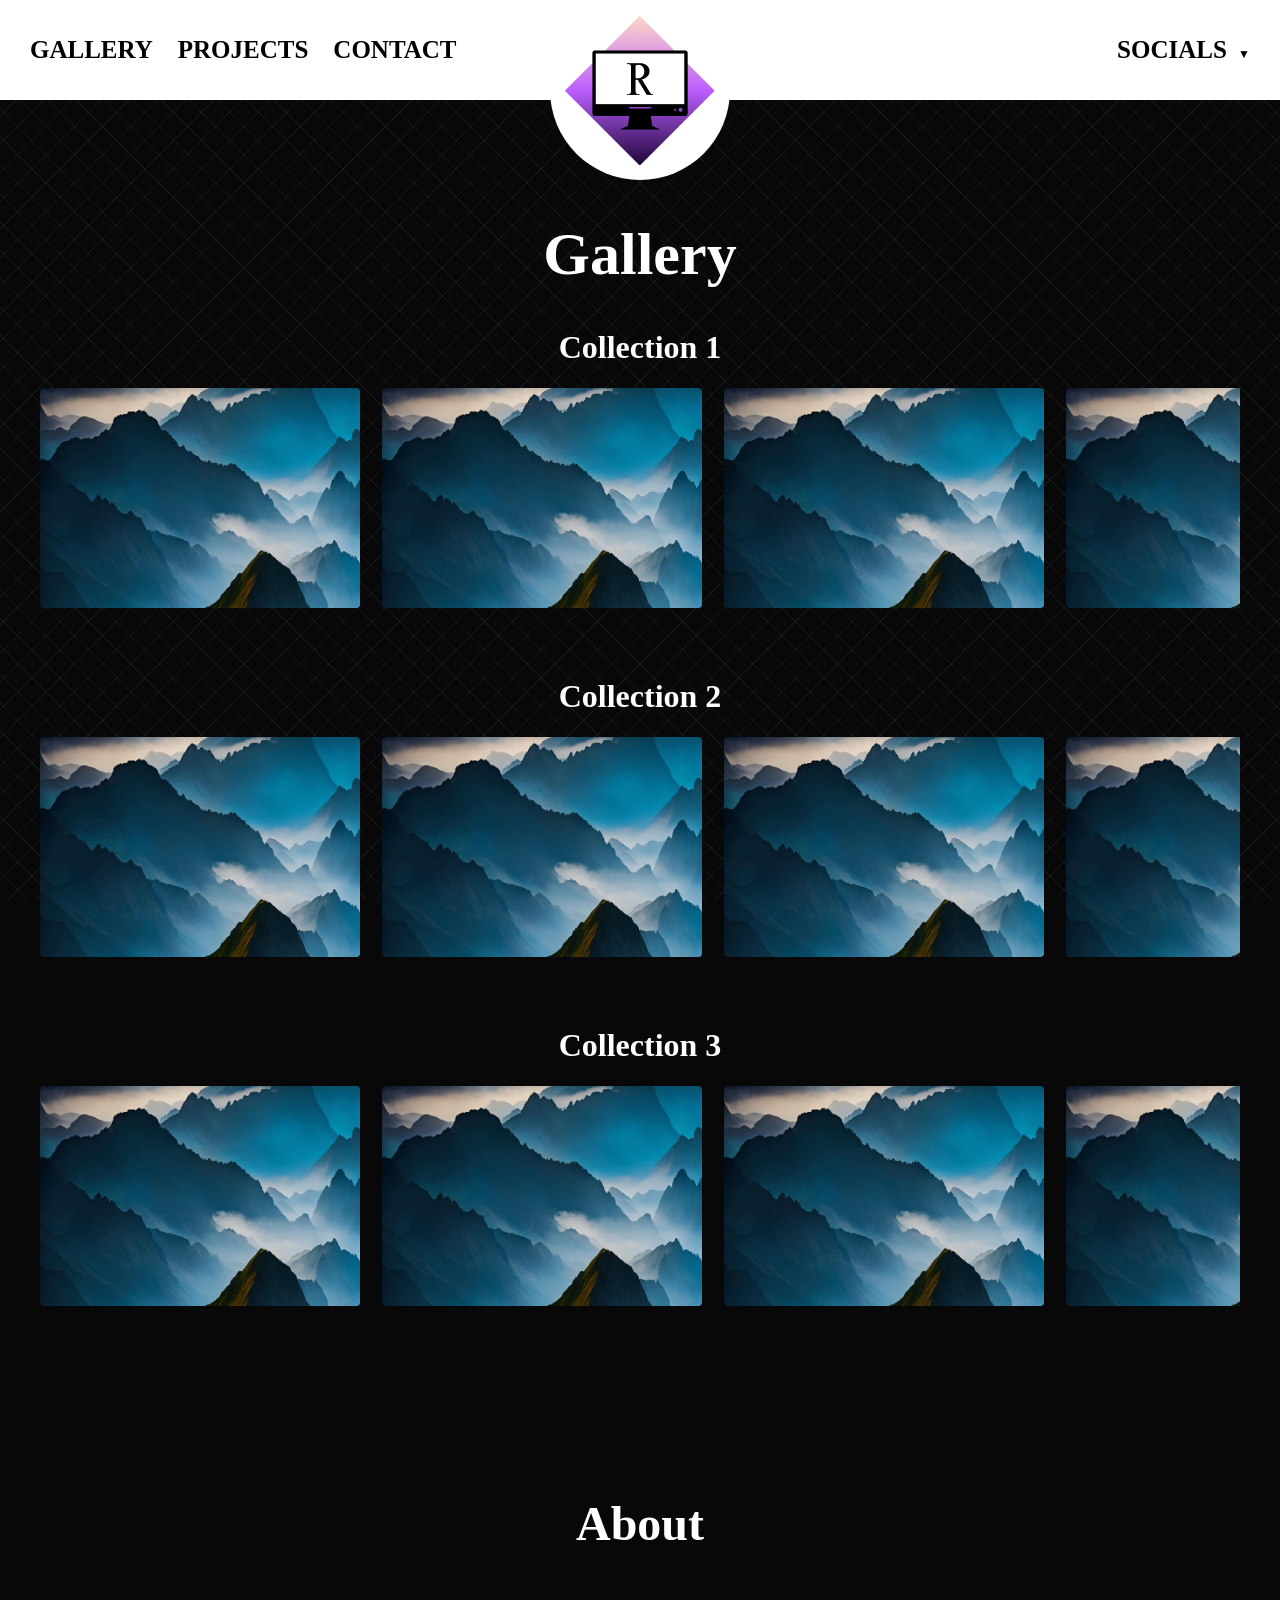
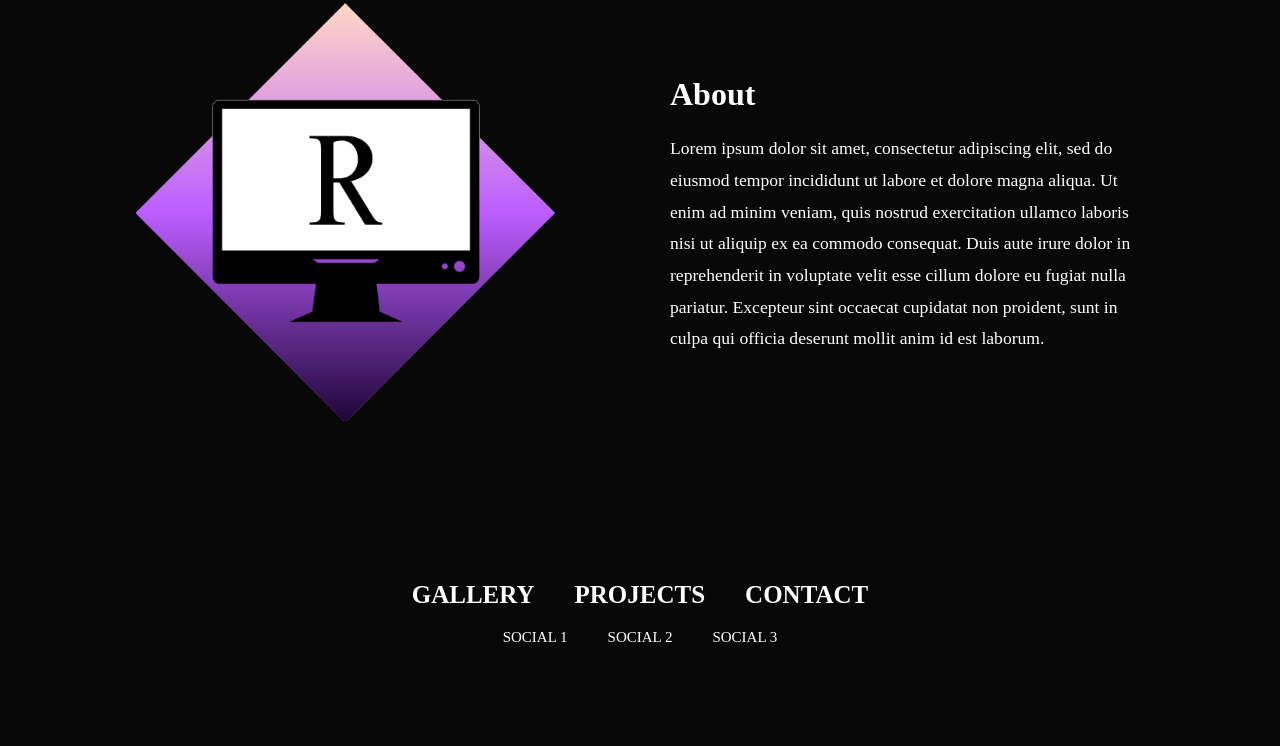
<file: index.html>
<!-- Homepage -->

<!DOCTYPE html>
<html>

    <head>
        <link rel="Stylesheet" href="style.css">
        <script src="scripts.js" defer></script>
        <meta name="viewport" content="width=device-width, initial-scale=1.0">
    </head>

    
    <main class="portfolio">

        <h1>Gallery</h1>

        <!-- SECTION 1: COLLECTION 1 -->
        <section class="work-section">
            <h2>
                <a href="project-detail.html?id=folder-1">
                    Collection 1
                </a>
            </h2>

            <div class="carousel">
                <div class="carousel-track">
                    <!-- Original images -->
                    <img src="images/placeholder.png" alt="Project 1">
                    <img src="images/placeholder.png" alt="Project 2">
                    <img src="images/placeholder.png" alt="Project 3">
                    <img src="images/placeholder.png" alt="Project 4">
                    <img src="images/placeholder.png" alt="Project 5">
                    <img src="images/placeholder.png" alt="Project 6">

                    <!-- Duplicate the same sequence for seamless looping -->
                    <img src="images/placeholder.png" alt="" aria-hidden="true">
                    <img src="images/placeholder.png" alt="" aria-hidden="true">
                    <img src="images/placeholder.png" alt="" aria-hidden="true">
                    <img src="images/placeholder.png" alt="" aria-hidden="true">
                    <img src="images/placeholder.png" alt="" aria-hidden="true">
                    <img src="images/placeholder.png" alt="" aria-hidden="true">
                </div>
            </div>
        </section>

        <!-- SECTION 2: COLLECTION 2 -->
        <section class="work-section">
            <h2>
                <a href="project-detail.html?id=folder-2">
                    Collection 2
                </a>
            </h2>

            <div class="carousel carousel-two">
                <div class="carousel-track">
                    <!-- Original images -->
                    <img src="images/placeholder.png" alt="Project 1">
                    <img src="images/placeholder.png" alt="Project 2">
                    <img src="images/placeholder.png" alt="Project 3">
                    <img src="images/placeholder.png" alt="Project 4">
                    <img src="images/placeholder.png" alt="Project 5">
                    <img src="images/placeholder.png" alt="Project 6">

                    <!-- Duplicate the same sequence for seamless looping -->
                    <img src="images/placeholder.png" alt="" aria-hidden="true">
                    <img src="images/placeholder.png" alt="" aria-hidden="true">
                    <img src="images/placeholder.png" alt="" aria-hidden="true">
                    <img src="images/placeholder.png" alt="" aria-hidden="true">
                    <img src="images/placeholder.png" alt="" aria-hidden="true">
                    <img src="images/placeholder.png" alt="" aria-hidden="true">
                </div>
            </div>
        </section>

        <!-- SECTION 3: COLLECTION 3 -->
        <section class="work-section">
            <h2>
                <a href="project-detail.html?id=folder-3">
                    Collection 3
                </a>
            </h2>

            <div class="carousel carousel-three">
                <div class="carousel-track">
                    <!-- Original images -->
                    <img src="images/placeholder.png" alt="Project 1">
                    <img src="images/placeholder.png" alt="Project 2">
                    <img src="images/placeholder.png" alt="Project 3">
                    <img src="images/placeholder.png" alt="Project 4">
                    <img src="images/placeholder.png" alt="Project 5">
                    <img src="images/placeholder.png" alt="Project 6">

                    <!-- Duplicate the same sequence for seamless looping -->
                    <img src="images/placeholder.png" alt="" aria-hidden="true">
                    <img src="images/placeholder.png" alt="" aria-hidden="true">
                    <img src="images/placeholder.png" alt="" aria-hidden="true">
                    <img src="images/placeholder.png" alt="" aria-hidden="true">
                    <img src="images/placeholder.png" alt="" aria-hidden="true">
                    <img src="images/placeholder.png" alt="" aria-hidden="true">
                </div>
            </div>
        </section>

        
        <section class="about-section" id="about">
            <h1>About</h1>

            <div class="about-content">
                <div class="about-image">
                    <img src="images/logo.png" alt="Profile picture">
                </div>

                <div class="about-text">
                    <h2>About</h2>
                    <p>
                        Lorem ipsum dolor sit amet, consectetur adipiscing elit, 
                        sed do eiusmod tempor incididunt ut labore et dolore magna aliqua. 
                        Ut enim ad minim veniam, quis nostrud exercitation ullamco laboris 
                        nisi ut aliquip ex ea commodo consequat. Duis aute irure dolor in 
                        reprehenderit in voluptate velit esse cillum dolore eu fugiat nulla 
                        pariatur. Excepteur sint occaecat cupidatat non proident, sunt in 
                        culpa qui officia deserunt mollit anim id est laborum.
                    </p>
                </div>
            </div>
        </section>


    </main>


    

</html>
</file>
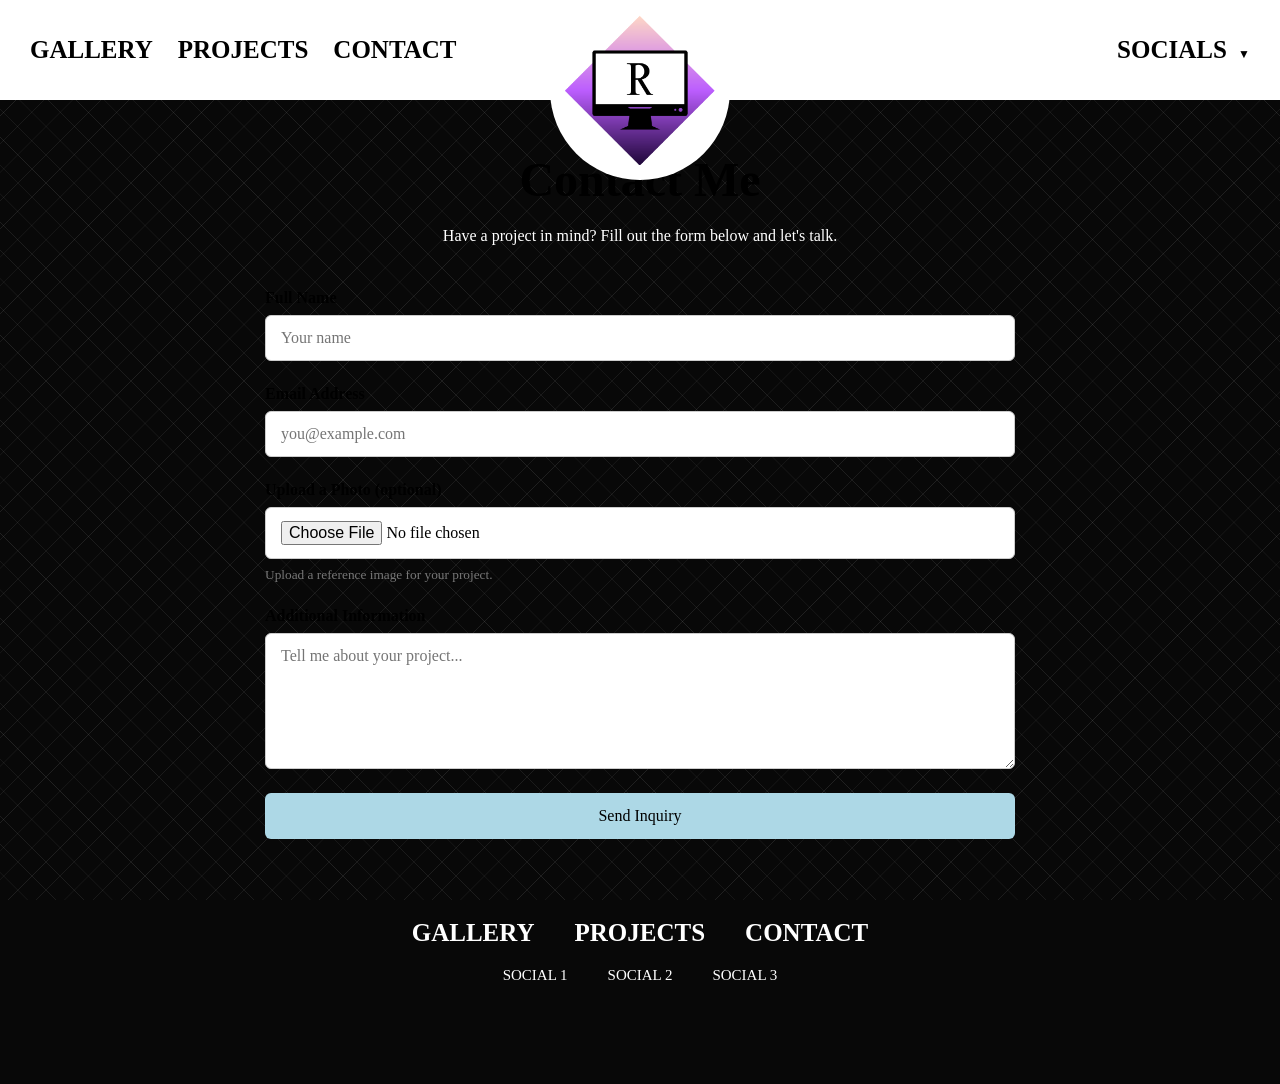
<file: contact.html>
<!-- Homepage -->

<!DOCTYPE html>
<html>

    <head>
        <link rel="Stylesheet" href="style.css">
        <script src="scripts.js" defer></script>
        <meta name="viewport" content="width=device-width, initial-scale=1.0">
    </head>

    
    <main class="contact-page">
        <h1>Contact Me</h1>
        <p class="contact-intro">
            Have a project in mind? Fill out the form below and let's talk.
        </p>

        <form class="contact-form" action="https://formspree.io/f/mdearlnl" method="POST"
            enctype="multipart/form-data">

                <input
                    type="hidden"
                    name="_next"
                    value="https://marcogrusso376.github.io/portfolio-project/thank-you-page.html"
                >

            <div class="form-group">
                <label for="name">Full Name</label>
                <input
                    type="text"
                    id="name"
                    name="name"
                    placeholder="Your name"
                    required
                >
            </div>

            <div class="form-group">
                <label for="email">Email Address</label>
                <input
                    type="email"
                    id="email"
                    name="email"
                    placeholder="you@example.com"
                    required
                >
            </div>

            <div class="form-group">
                <label for="photo">Upload a Photo (optional)</label>
                <input
                    type="file"
                    id="photo"
                    name="photo"
                    accept="image/*"
                >
                <small>Upload a reference image for your project.</small>
            </div>

            <div class="form-group">
                <label for="message">Additional Information</label>
                <textarea
                    id="message"
                    name="message"
                    rows="6"
                    placeholder="Tell me about your project..."
                    required
                ></textarea>
            </div>

            <button type="submit">Send Inquiry</button>
        </form>
    </main>


</html>
</file>
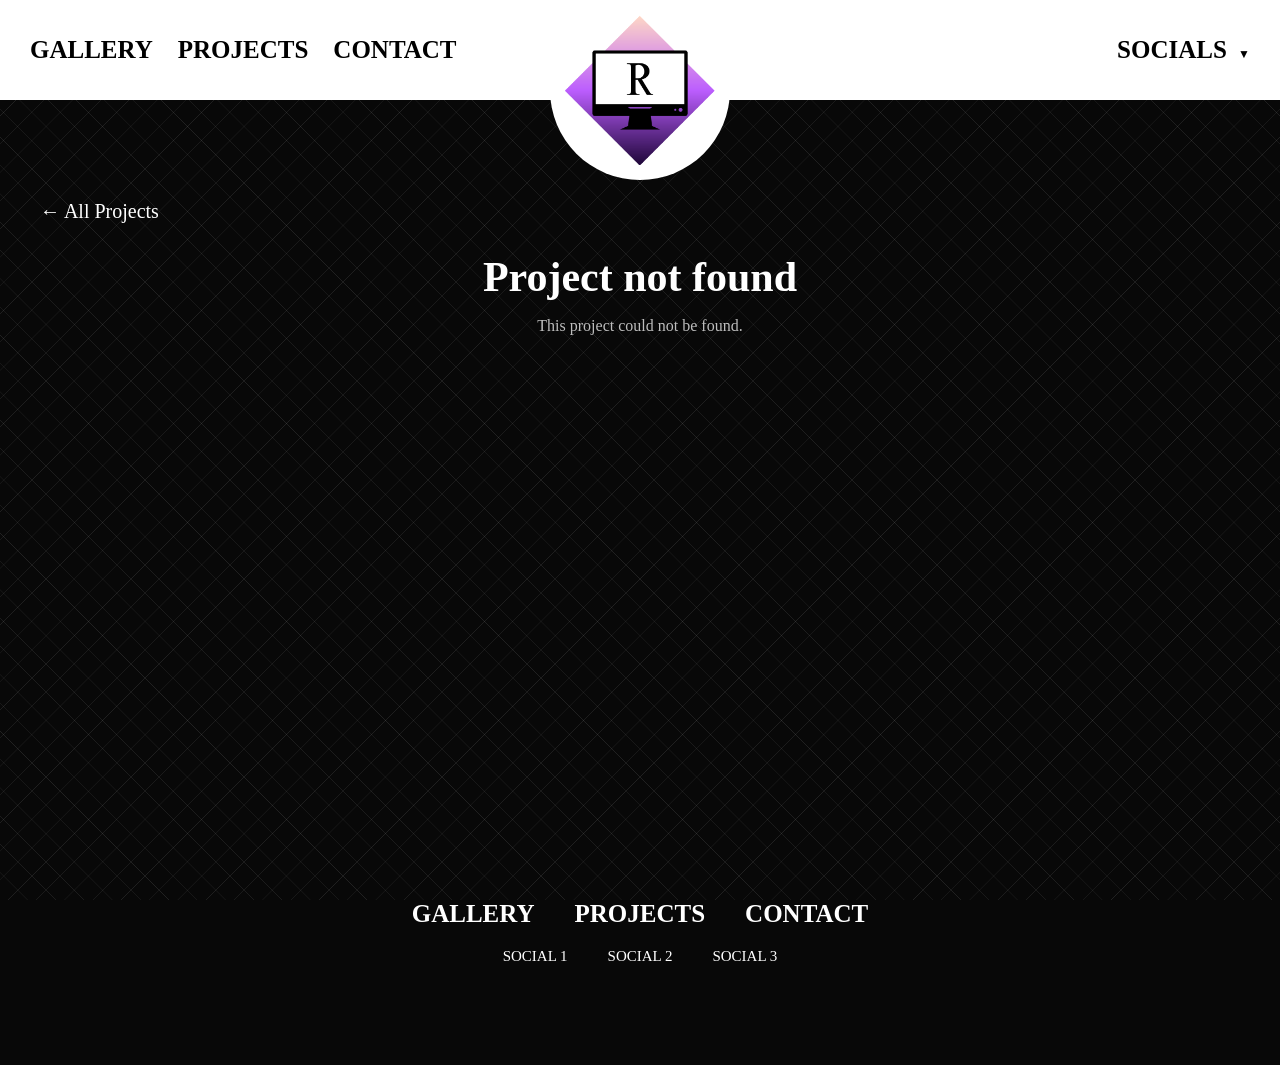
<file: project-detail.html>
<!DOCTYPE html>
<html lang="en">
<head>
    <meta charset="UTF-8">
    <meta name="viewport" content="width=device-width, initial-scale=1.0">
    <title>Project Details</title>
    <link rel="stylesheet" href="style.css">

    <script src="scripts.js" defer></script>
    <script src="projects-data.js" defer></script>
    <script src="project-detail.js" defer></script>
</head>
<body>

    <main class="project-detail-page">
        <a href="projects.html" class="back-link">
            ← All Projects
        </a>

        <h1 id="project-title"></h1>
        <p id="project-category"></p>
        <p id="project-description"></p>

        <div class="project-gallery" id="project-gallery"></div>
    </main>

</body>
</html>
</file>
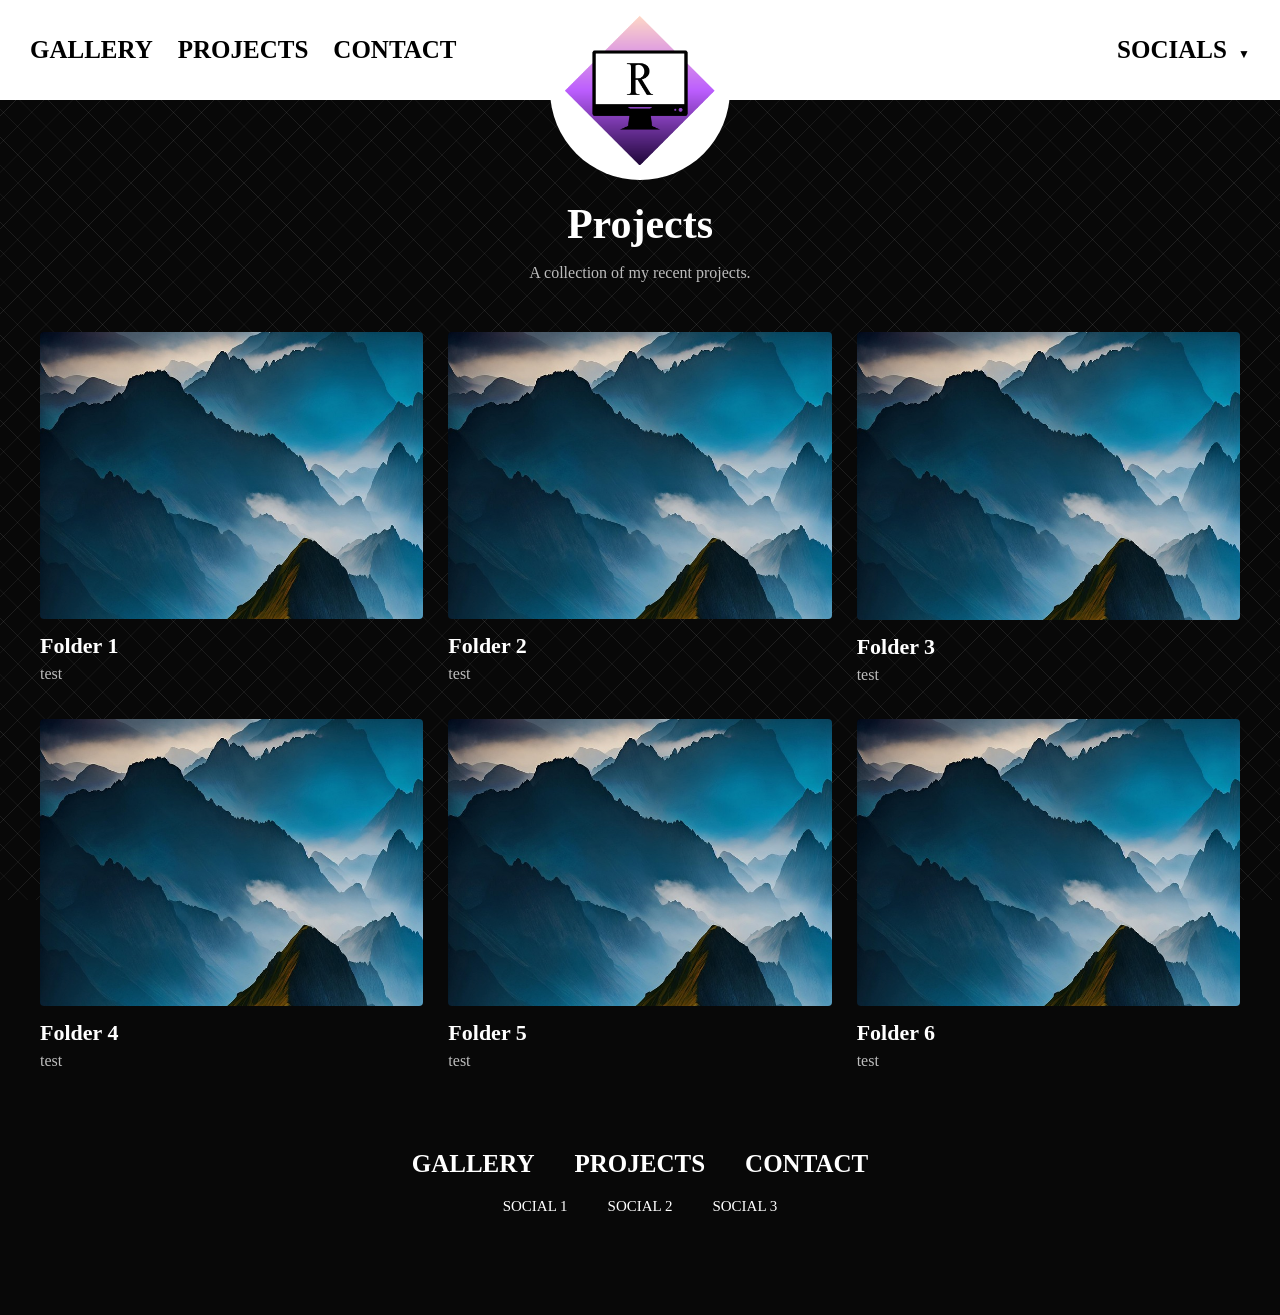
<file: projects.html>
<!DOCTYPE html>
<html lang="en">
<head>
    <meta charset="UTF-8">
    <meta name="viewport" content="width=device-width, initial-scale=1.0">
    <title>Projects</title>
    <link rel="stylesheet" href="style.css">

    <script src="scripts.js" defer></script>
    <script src="projects-data.js" defer></script>
    <script src="projects.js" defer></script>
</head>
<body>

    <main class="projects-page">
        <h1>Projects</h1>
        <p class="projects-intro">A collection of my recent projects.</p>

        <div class="projects-grid" id="projects-grid"></div>
    </main>

</body>
</html>
</file>
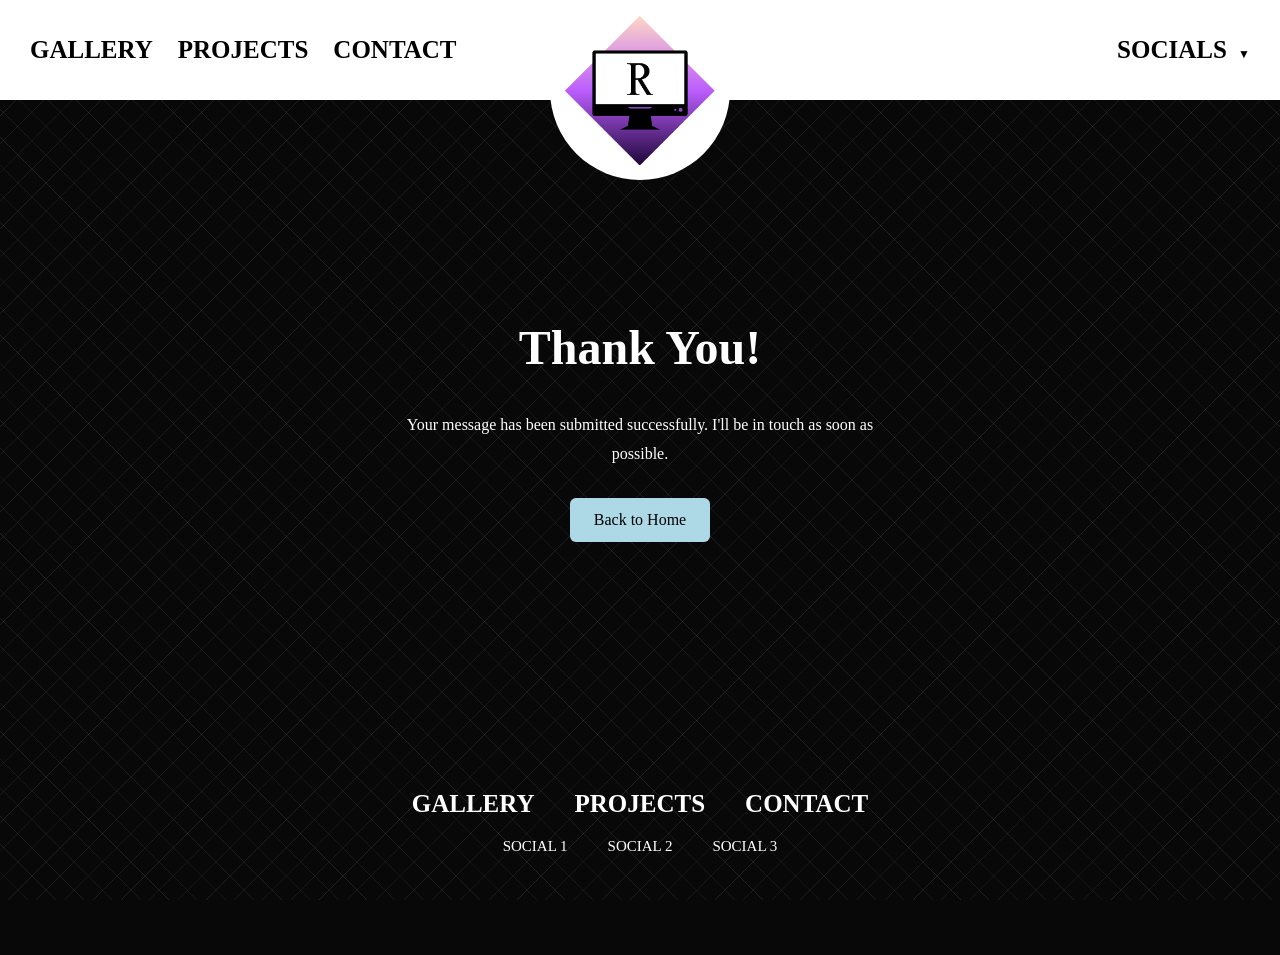
<file: thank-you-page.html>
<!DOCTYPE html>
<html lang="en">
<head>
    <meta charset="UTF-8">
    <meta name="viewport" content="width=device-width, initial-scale=1.0">
    <title>Thank You</title>
    <link rel="stylesheet" href="style.css">
    <script src="scripts.js" defer></script>
</head>
<body>

    <main class="thank-you-page">
        <h1>Thank You!</h1>

        <p>
            Your message has been submitted successfully.
            I'll be in touch as soon as possible.
        </p>

        <a href="index.html" class="thank-you-button">
            Back to Home
        </a>
    </main>

</body>
</html>
</file>
<file: style.css>
html {
    scroll-behavior: smooth;
}

/* Background color */

body {
    margin: 0;
    background-color: #080808;

    background-image:
        repeating-linear-gradient(
            45deg,
            transparent 0px,
            transparent 19px,
            rgba(255, 255, 255, 0.1) 19.5px,
            transparent 20px
        ),
        repeating-linear-gradient(
            -45deg,
            transparent 0px,
            transparent 19px,
            rgba(255, 255, 255, 0.1) 19.5px,
            transparent 20px
        );

    background-attachment: fixed;
}



/* Nav bar */
header {
    position: fixed;
    top: 0;
    left: 0;

    width: 100%;
    height: 100px;

    background-color: white;

    display: flex;
    align-items: center;
    justify-content: space-between;

    padding: 0 30px;
    box-sizing: border-box;

    z-index: 10;
}

/* Left-side navigation */
nav {
    display: flex;
    align-items: center;
    gap: 25px;
    font-size: 25px;
    flex-wrap: nowrap;
}

nav a {
    transition: color 0.20s;
}

nav a:hover {
    color: lightblue;
}

.nav-style {
    font-family: Georgia, 'Times New Roman', Times, serif;
    font-weight: 900;
    text-transform: uppercase;
    text-decoration: none;
    color: black;
}


/* Center logo badge */
.brand-badge {
    position: absolute;
    top: 0;
    left: 50%;
    transform: translateX(-50%);

    width: 180px;
    height: 180px;

    background: white;
    border-radius: 0 0 120px 120px;

    display: flex;
    justify-content: center;
    align-items: center;

    transition: width 0.4s ease,
                height 0.4s ease,
                border-radius 0.4s ease;
                

    z-index: 1;
}

/* Logo */
.brand-logo{
    display: flex;
    align-items: center;
    justify-content: center;
}

.brand-logo img {
    width: 150px;
    height: 150px;
    object-fit: contain;

    transition: width 0.4s ease,
                height 0.4s ease;
                transform: 0.4s ease;
}

/* Keep navbar links above the badge */
.main-nav,
.nav-right {
    position: relative;
    z-index: 2;
}

/* Scrolled navbar */
header.scrolled .brand-badge {
    width: 100px;
    height: 100px;
    border-radius: 0 0 50px 50px;
}

header.scrolled .brand-logo img {
    width: 60px;
    height: 60px;
}



/* Right-side section */
.nav-right {
    display: flex;
    align-items: center;
    gap: 50px;
    margin-left: auto;
}

/* Social links */
.social-links {
    display: flex;
    align-items: center;
    gap: 20px;
}

/* Dropdown */
.dropdown {
    position: relative;
}

.dropdown-button {
    font-family: Georgia, 'Times New Roman', Times, serif;
    font-weight: 900;
    text-transform: uppercase;
    font-size: 25px;
    color: black;

    background: none;
    border: none;
    cursor: pointer;
    padding: 10px 0;
    transition: color 0.20s;
}

.dropdown-button:hover {
    color: lightblue;
}

.arrow {
    font-size: 12px;
    margin-left: 5px;
}

/* Dropdown menu */
.dropdown-content {
    display: none;
    position: absolute;
    top: 100%;
    right: 0;

    min-width: 180px;
    background-color: white;
    box-shadow: 0 4px 10px rgba(0, 0, 0, 0.15);
}

/* Dropdown links */
.dropdown-content a {
    display: block;
    padding: 15px;
    font-family: Georgia, 'Times New Roman', Times, serif;
    font-weight: 900;
    text-transform: uppercase;
    text-decoration: none;
    color: black;
    font-size: 16px;
    transition: color 0.20s;
}

.dropdown-content a:hover {
    color: lightblue;
    background-color: #f5f5f5;
}

/* Show menu on hover or keyboard focus */
.dropdown:hover .dropdown-content,
.dropdown:focus-within .dropdown-content {
    display: block;
}

/* Mobile navigation */
.menu-toggle,
.mobile-menu {
    display: none;
}

@media (max-width: 768px) {

    /* Keep the header fixed and aligned */
    header {
        height: 80px;
        padding: 0 18px;
    }

    /* Hide the desktop navigation and socials */
    header > nav,
    header .nav-right {
        display: none;
    }

    /* Center the logo */
    header .brand-badge {
        width: 100px;
        height: 100px;
        border-radius: 0 0 50px 50px;
    }

    header .brand-logo img {
        width: 80px;
        height: 80px;
    }

    header.scrolled .brand-badge {
        width: 75px;
        height: 75px;
        border-radius: 0 0 38px 38px;
    }

    header.scrolled .brand-logo img {
        width: 60px;
        height: 60px;
    }

    /* Three-line button */
    header .menu-toggle {
        display: block;
        margin-left: auto;
        padding: 8px;
        background: transparent;
        border: none;
        color: black;
        font-size: 30px;
        line-height: 1;
        cursor: pointer;
        position: relative;
        z-index: 1002;
    }

    /* Dropdown menu is hidden until clicked */
    header .mobile-menu {
        display: none;
        position: absolute;
        top: 100%;
        right: 0;
        width: 210px;
        padding: 8px 0;
        background: #080808;
        flex-direction: column;
        box-shadow: 0 5px 12px rgba(0, 0, 0, 0.35);
        z-index: 1001;
    }

    header .mobile-menu.active {
        display: flex;
    }

    header .mobile-menu a {
        display: block;
        padding: 14px 20px;
        color: white;
        font-family: Georgia, 'Times New Roman', serif;
        font-size: 16px;
        text-decoration: none;
    }

    header .mobile-menu a:hover {
        background: #252525;
        color: lightblue;
    }

    /* Keep page content from sitting under the header */
    .portfolio {
        padding-top: 140px;
    }
}

/*Footer */

footer nav {
    display: flex;
    justify-content: center;
    gap: 40px;
}

.footer-style {
    font-family: Georgia, 'Times New Roman', Times, serif;
    font-weight: 900;

    text-transform: uppercase;
    text-decoration: none;
    text-align: center;

    color: white;
    margin-bottom: 20px;

}

.footer-socials-style {
    font-family: Georgia, 'Times New Roman', Times, serif;
    font-weight: 400;
    font-size: 15px;

    text-transform: uppercase;
    text-decoration: none;
    text-align: center;

    color: white;
    margin-bottom: 100px;

}

/* Portfolio homepage */

.portfolio {
    padding: 180px 40px 80px;
    color: white;
    overflow: hidden;
}

.portfolio h1{
    color: white;
    font-size: 60px;
    text-align: center;
}

.work-section {
    margin-bottom: 70px;
}

.work-section h2 {
    font-size: 32px;
    margin: 0 0 22px;
    text-align: center;
    width: 100%;
}

.work-section h2 a {
    color: white;
    text-decoration: none;
    transition: color 0.2s ease, font-size 0.2s ease;
}

.work-section h2 a:hover {
    color: lightblue;
    font-size: 36px;
}

.carousel {
    width: 100%;
    overflow: hidden;
}

.carousel-track {
    display: flex;
    width: max-content;
    gap: 22px;
    animation: carousel-move 40s linear infinite;
}

.carousel-track img {
    display: block;
    flex: 0 0 320px;
    width: 320px;
    height: 220px;
    object-fit: cover;
    border-radius: 4px;
}

.carousel-track img:hover {
    transform: scale(1.03);
}

.carousel-two .carousel-track {
    animation-delay: -2s;
}

.carousel-three .carousel-track {
    animation-delay: -4s;
}


/* Move exactly half the duplicated track's width */
@keyframes carousel-move {
    from {
        transform: translateX(0);
    }

    to {
        transform: translateX(calc(-50% - 11px));
    }
}


/* Smaller screens */

@media (max-width: 700px) {
    .portfolio {
        padding: 120px 20px 50px;
    }

    .work-section h2 {
        font-size: 25px;
        text-align: center;
    }

    .carousel-track img {
        width: 250px;
        height: 175px;
    }
}

/* Accessibility: reduce animation if requested */

@media (prefers-reduced-motion: reduce) {
    .carousel-track {
        animation: none;
    }
}



/* Full-screen image preview */

.image-overlay {
    position: fixed;
    inset: 0;
    z-index: 1000;
    background: rgba(0, 0, 0, 0.9);
    display: flex;
    align-items: center;
    justify-content: center;
    padding: 50px;
    box-sizing: border-box;
    cursor: zoom-out;
}

.image-overlay img {
    max-width: 90%;
    max-height: 85vh;
    object-fit: contain;
    border-radius: 4px;
    cursor: default;
}

.image-overlay-close {
    position: absolute;
    top: 20px;
    right: 30px;
    font-size: 42px;
    color: white;
    background: none;
    border: none;
    cursor: pointer;
}

@media (max-width: 700px) {
    .image-overlay {
        padding: 20px;
    }

    .image-overlay img {
        max-width: 100%;
        max-height: 80vh;
    }
}



/* All Projects Page */

.projects-page,
.project-detail-page {
    padding: 200px 40px 80px;
    color: white;
    min-height: 100vh;
    box-sizing: border-box;
}

.projects-page > h1,
.project-detail-page > h1 {
    text-align: center;
    font-size: 42px;
    margin: 0 0 12px;
    .projects-page h1 {
    margin-top: 60px;
}
}

.projects-intro {
    text-align: center;
    color: #bdbdbd;
    margin-bottom: 50px;
}

/* Project cards */

.projects-grid {
    display: grid;
    grid-template-columns: repeat(3, minmax(0, 1fr));
    gap: 35px 25px;
}

/* Project cards */

.project-card {
    color: white;
    text-decoration: none;
    min-width: 0;

    opacity: 0;
    animation: projectFadeIn 0.7s ease forwards;
}

@keyframes projectFadeIn {
    from {
        opacity: 0;
        transform: translateY(20px);
    }

    to {
        opacity: 1;
        transform: translateY(0);
    }
}


.project-card img {
    display: block;
    width: 100%;
    aspect-ratio: 4 / 3;
    object-fit: cover;
    border-radius: 4px;
    transition: opacity 0.25s ease;
}

.project-card:hover img {
    opacity: 0.8;
}

.project-card h2 {
    font-size: 22px;
    margin: 14px 0 6px;
}

.project-card p {
    color: #bdbdbd;
    margin: 0;
}

/* Individual Project Page */

.back-link {
    display: inline-block;
    color: white;
    font-size: 20px;
    text-decoration: none;
    margin-bottom: 30px;
    transition: 0.2s;
}

.back-link:hover {
    color: lightblue;
}

#project-category,
#project-description {
    text-align: center;
    color: #bdbdbd;
}

#project-description {
    margin-bottom: 45px;
}

/* Project image gallery */

.project-gallery {
    display: grid;
    grid-template-columns: repeat(2, minmax(0, 1fr));
    gap: 22px;
}

.project-gallery img {
    display: block;
    width: 100%;
    height: auto;
    border-radius: 4px;
}

/* Responsive layout */

@media (max-width: 800px) {
    .projects-grid {
        grid-template-columns: repeat(2, minmax(0, 1fr));
    }

    .project-gallery {
        grid-template-columns: 1fr;
    }
}

@media (max-width: 500px) {
    .projects-page,
    .project-detail-page {
        padding: 140px 20px 50px;
    }

    .projects-grid {
        grid-template-columns: 1fr;
    }
}


.about-section {
    padding: 80px 8%;
    margin-top: 60px;
    overflow: hidden;
}

.about-section > h1 {
    text-align: center;
    font-size: 3rem;
    margin-bottom: 50px;
}

.about-content {
    display: flex;
    align-items: center;
    justify-content: center;
    gap: 60px;
    max-width: 1100px;
    margin: 0 auto;
}

.about-image,
.about-text {
    flex: 1;
    min-width: 0;
}

.about-image img {
    display: block;
    width: 100%;
    max-width: 420px;
    border-radius: 8px;
}

.about-text h2 {
    font-size: 2rem;
    margin-bottom: 20px;
}

.about-text p {
    font-size: 1.1rem;
    line-height: 1.8;
}

@media (max-width: 700px) {
    .about-content {
        flex-direction: column;
        gap: 30px;
    }

    .about-image img {
        margin: 0 auto;
    }
}


@keyframes slideFromLeft {
    from {
        opacity: 0;
        transform: translateX(-70px);
    }
    to {
        opacity: 1;
        transform: translateX(0);
    }
}

@keyframes slideFromRight {
    from {
        opacity: 0;
        transform: translateX(70px);
    }
    to {
        opacity: 1;
        transform: translateX(0);
    }
}

.about-image,
.about-text {
    opacity: 0;
}

.about-section.visible .about-image {
    animation: slideFromLeft 0.9s ease-out forwards;
}

.about-section.visible .about-text {
    animation: slideFromRight 0.9s ease-out 0.15s forwards;
}


.contact-page {
    max-width: 750px;
    margin: 0 auto;
    padding: 120px 24px 80px;
}

.contact-page h1 {
    text-align: center;
    font-size: 3rem;
    margin-bottom: 15px;
}

.contact-intro {
    font-family: Georgia, 'Times New Roman', Times, serif;
    text-align: center;
    color: white;
    margin-bottom: 40px;
    line-height: 1.6;
}

.contact-form {
    display: flex;
    flex-direction: column;
    gap: 24px;
}

.form-group {
    display: flex;
    flex-direction: column;
    gap: 8px;
}

.form-group label {
    font-weight: 600;
}

.form-group input,
.form-group textarea {
    width: 100%;
    box-sizing: border-box;
    padding: 13px 15px;
    border: 1px solid #ccc;
    border-radius: 6px;
    font: inherit;
    background: white;
}

.form-group input:focus,
.form-group textarea:focus {
    outline: 2px solid lightblue;
    border-color: lightblue;
}

.form-group textarea {
    resize: vertical;
}

.form-group small {
    color: #777;
}

.contact-form button {
    font-family: Georgia, 'Times New Roman', Times, serif;
    padding: 14px 20px;
    background: lightblue;
    color: black;
    border: none;
    border-radius: 6px;
    font-size: 1rem;
    cursor: pointer;
    transition: background 0.2s ease;
}

.contact-form button:hover {
    background: rgb(132, 186, 204);
}

/* Thank you page */

.thank-you-page {
    min-height: 70vh;
    display: flex;
    flex-direction: column;
    justify-content: center;
    align-items: center;
    text-align: center;
    padding: 100px 24px 60px;
}

.thank-you-page h1 {
    font-size: 3rem;
    margin-bottom: 20px;
    color: white;

}

.thank-you-page p {
    max-width: 500px;
    line-height: 1.8;
    margin-bottom: 30px;
    color: white;
}

.thank-you-button {
    display: inline-block;
    padding: 13px 24px;
    background: lightblue;
    color: black;
    text-decoration: none;
    border-radius: 6px;
    transition: background 0.2s ease;
}

.thank-you-button:hover {
    background: #0a3563;
}


@media (max-width: 768px) {
    header > nav.nav-left,
    header > .nav-right {
        display: none !important;
    }

    header > .menu-toggle {
        display: block !important;
        color: black !important;
        position: relative;
        z-index: 1002;
    }

    header > .mobile-menu {
        display: none;
    }

    header > .mobile-menu.active {
        display: flex !important;
        flex-direction: column;
    }
}
</file>
